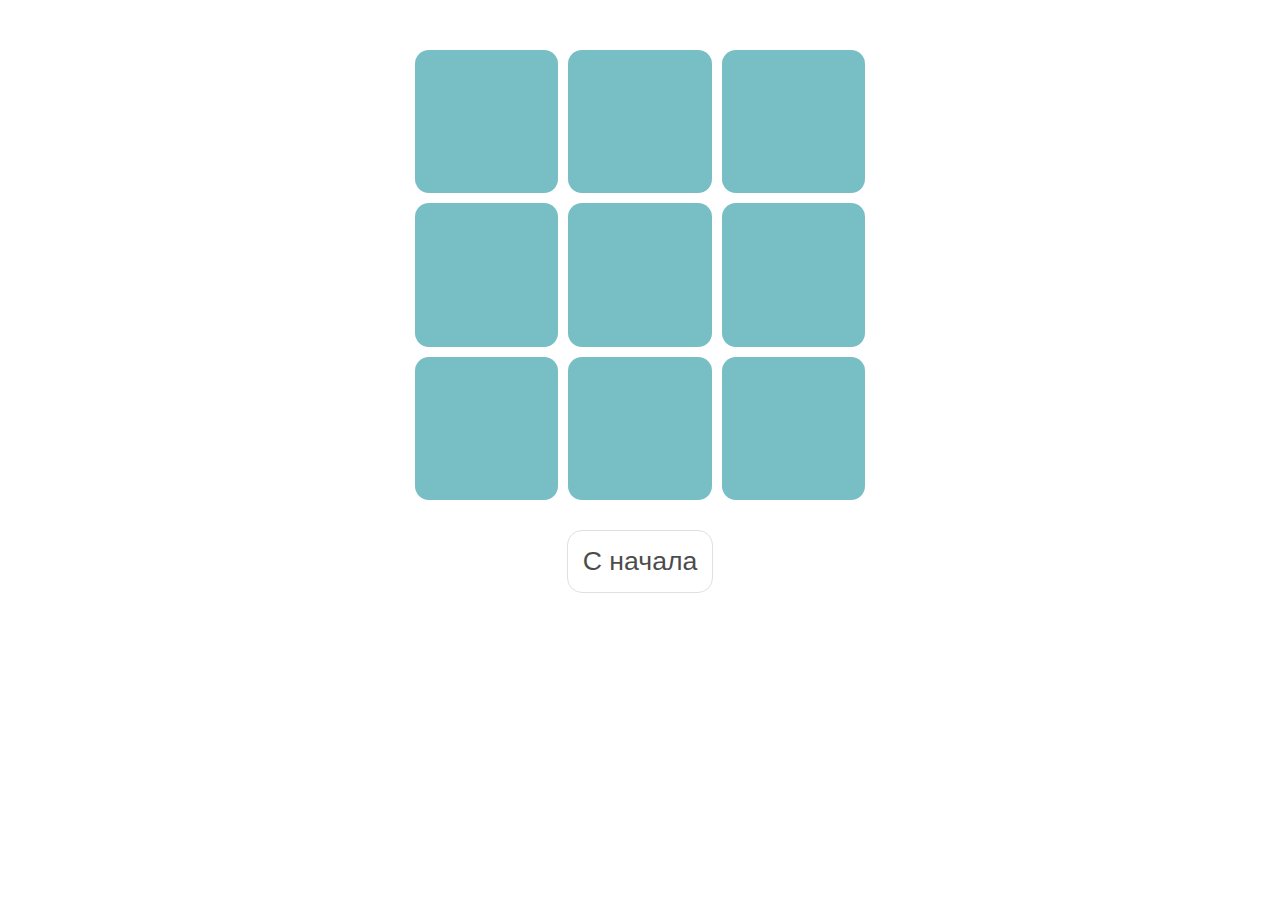
<file: index.html>
<!DOCTYPE html>
<html lang="en">
<head>
    <meta charset="UTF-8">
    <title>Крестики-нолики</title>
    <link href="style.css" rel="stylesheet" type="text/css"/>
</head>
<body>

<div id="board"></div>

<div id="modal" class="hidden">
    <div id="modal__window">
        <h2></h2>
        <div id="modal__buttons">
            <button class="reset">Играть еще</button>
        </div>
    </div>
</div>
<div class="panel">
    <button class="reset">С начала</button>
</div>

<script src="logic.js"></script>
<script src="ui.js"></script>
</body>
</html>
</file>
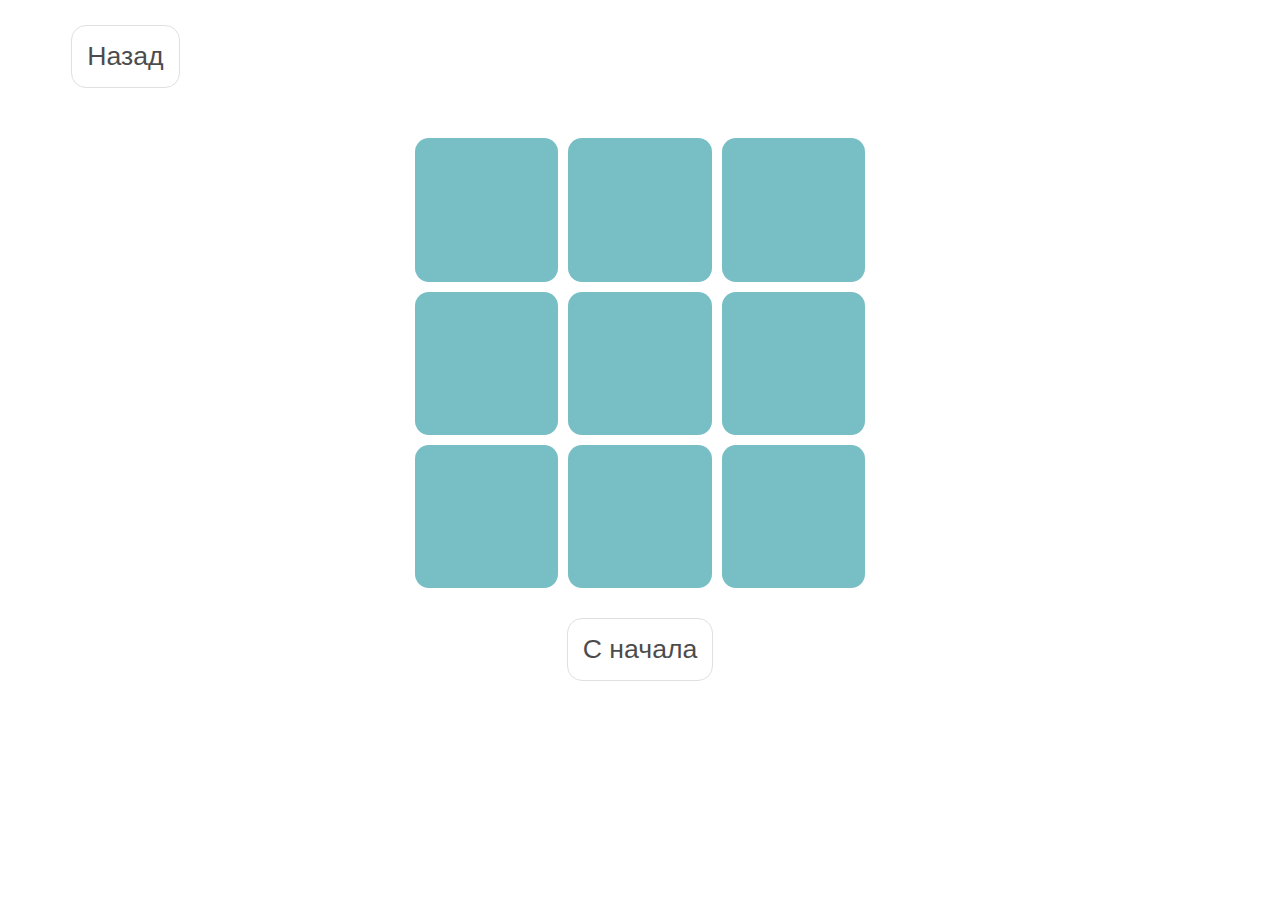
<file: bot/index.html>
<!DOCTYPE html>
<html lang="en">
<head>
    <meta charset="UTF-8">
    <title>Крестики-нолики</title>
    <link href="style.css" rel="stylesheet" type="text/css"/>
</head>
<body>

<div class="panel home">
    <button><a href="../start/player_choice.html" class="panel-btn">Назад</a></button>
</div>

<div id="board"></div>


<div id="modal" class="hidden">
    <div id="modal__window">
        <h2></h2>
        <div id="modal__buttons">
            <button class="reset">Играть еще</button>
        </div>
    </div>
</div>
<div class="panel">
    <button class="reset">С начала</button>
</div>



<script src="bot_logic.js"></script>
<script src="ui.js"></script>
</body>
</html>
</file>
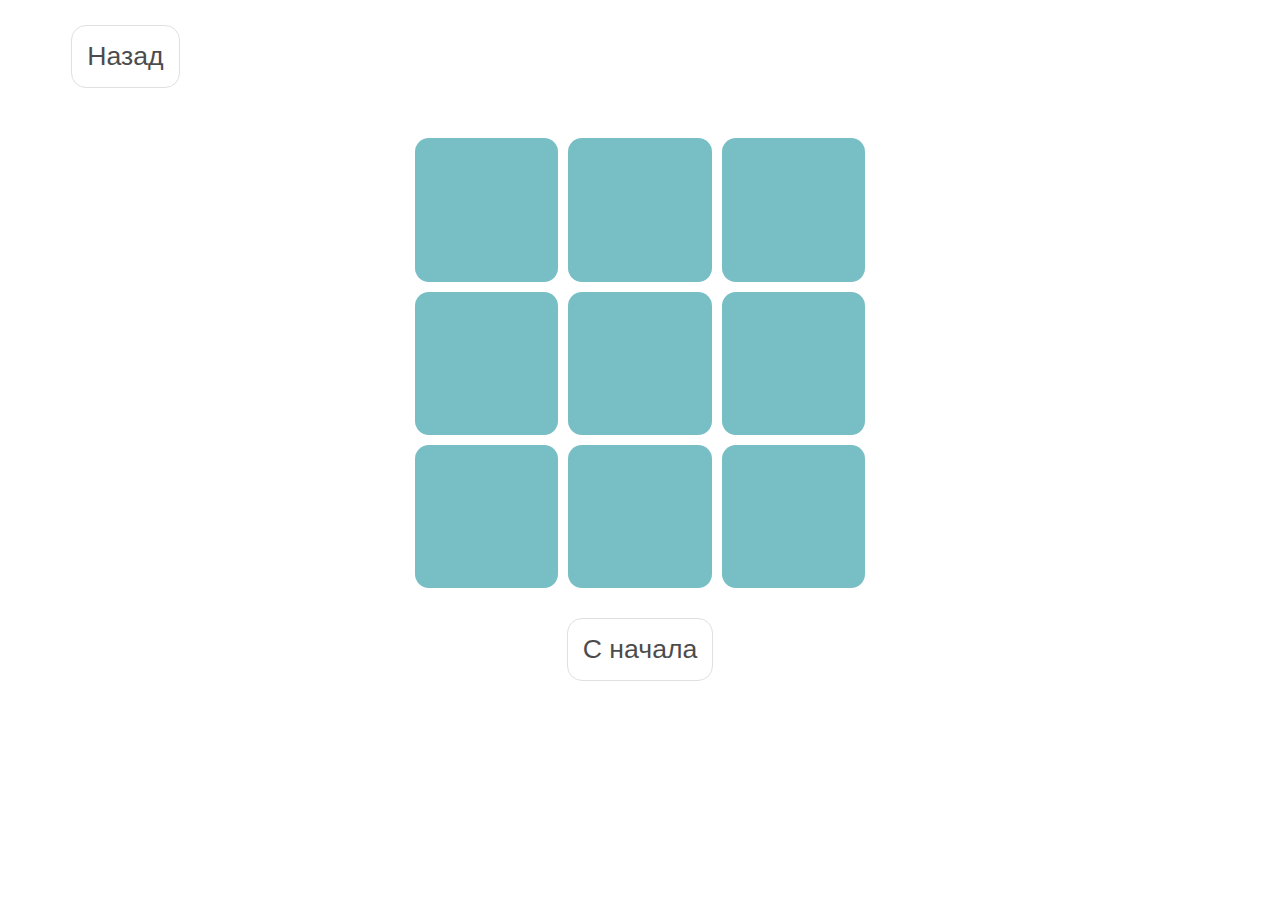
<file: mono/index.html>
<!DOCTYPE html>
<html lang="en">
<head>
    <meta charset="UTF-8">
    <title>Крестики-нолики</title>
    <link href="style.css" rel="stylesheet" type="text/css"/>
</head>
<body>

<div class="panel home">
    <button><a href="../start/player_choice.html" class="panel-btn">Назад</a></button>
</div>

<div id="board"></div>


<div id="modal" class="hidden">
    <div id="modal__window">
        <h2></h2>
        <div id="modal__buttons">
            <button class="reset">Играть еще</button>
        </div>
    </div>
</div>
<div class="panel">
    <button class="reset">С начала</button>
</div>



<script src="logic.js"></script>
<script src="ui.js"></script>
</body>
</html>
</file>
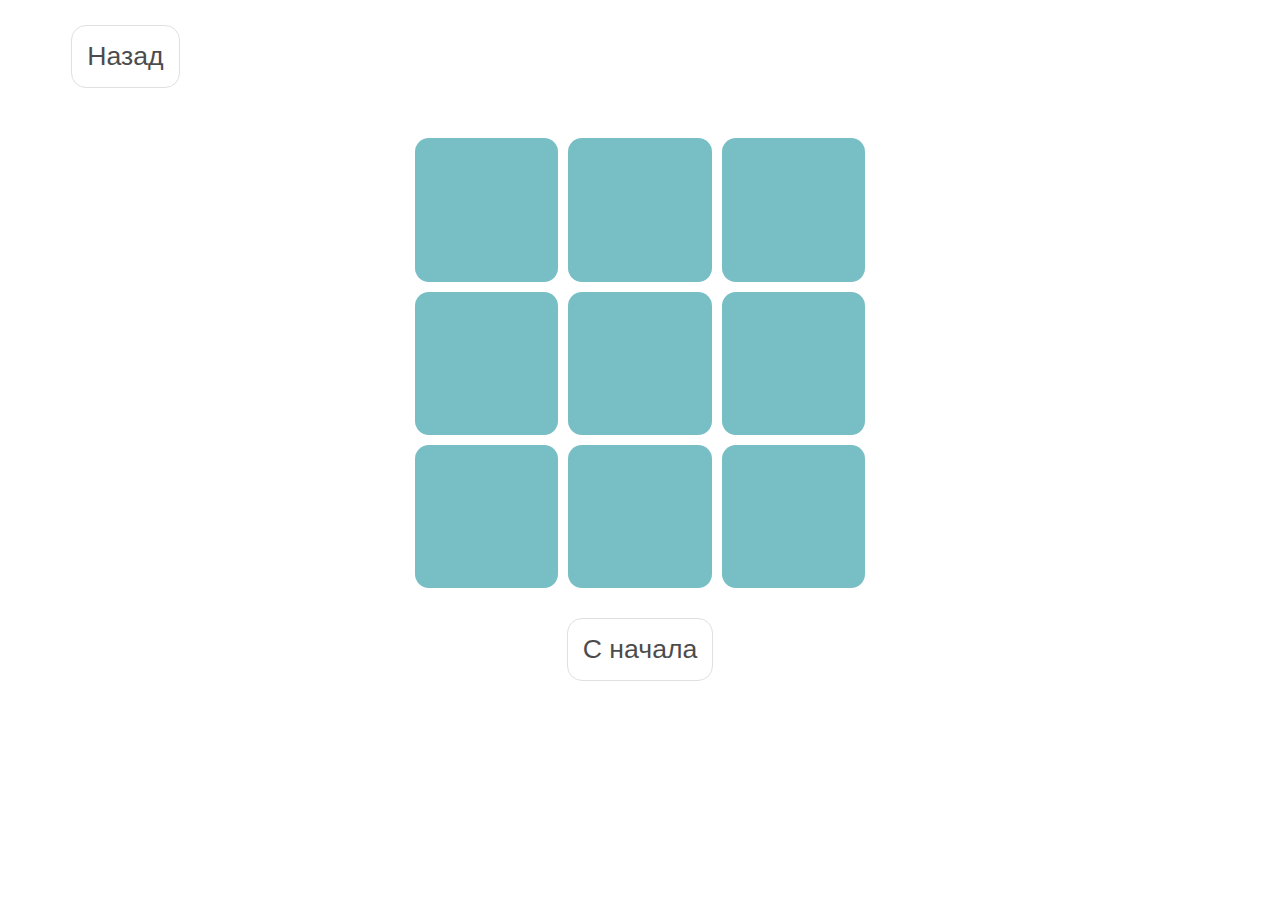
<file: start/bot/index.html>
<!DOCTYPE html>
<html lang="en">
<head>
    <meta charset="UTF-8">
    <title>Крестики-нолики</title>
    <link href="style.css" rel="stylesheet" type="text/css"/>
</head>
<body>

<div class="panel home">
    <button><a href="../player_choice.html" class="panel-btn">Назад</a></button>
</div>

<div id="board"></div>


<div id="modal" class="hidden">
    <div id="modal__window">
        <h2></h2>
        <div id="modal__buttons">
            <button class="reset">Играть еще</button>
        </div>
    </div>
</div>
<div class="panel">
    <button class="reset">С начала</button>
</div>



<script src="bot_logic.js"></script>
<script src="ui.js"></script>
</body>
</html>
</file>
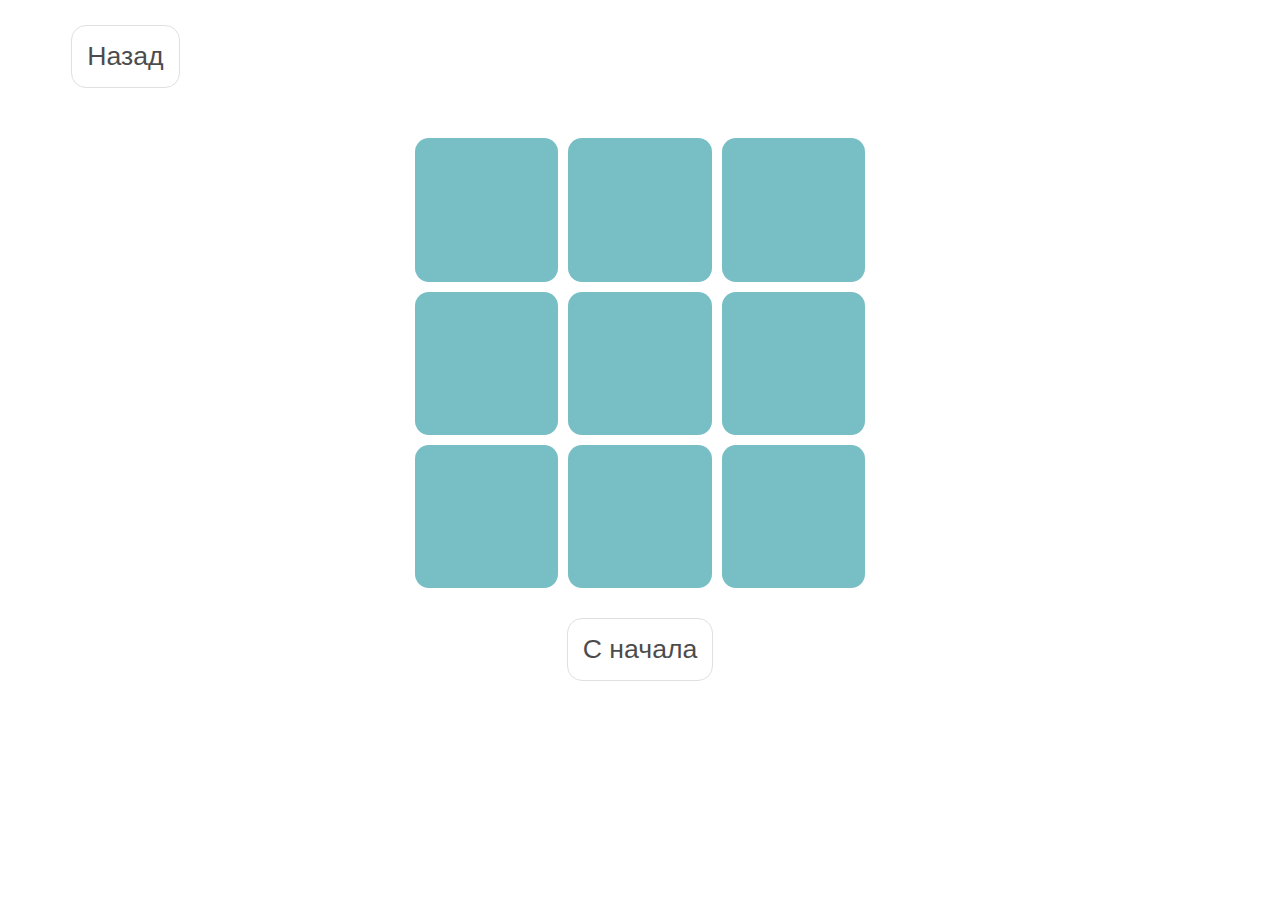
<file: start/mono/index.html>
<!DOCTYPE html>
<html lang="en">
<head>
    <meta charset="UTF-8">
    <title>Крестики-нолики</title>
    <link href="style.css" rel="stylesheet" type="text/css"/>
</head>
<body>

<div class="panel home">
    <button><a href="../player_choice.html" class="panel-btn">Назад</a></button>
</div>

<div id="board"></div>


<div id="modal" class="hidden">
    <div id="modal__window">
        <h2></h2>
        <div id="modal__buttons">
            <button class="reset">Играть еще</button>
        </div>
    </div>
</div>
<div class="panel">
    <button class="reset">С начала</button>
</div>



<script src="logic.js"></script>
<script src="ui.js"></script>
</body>
</html>
</file>
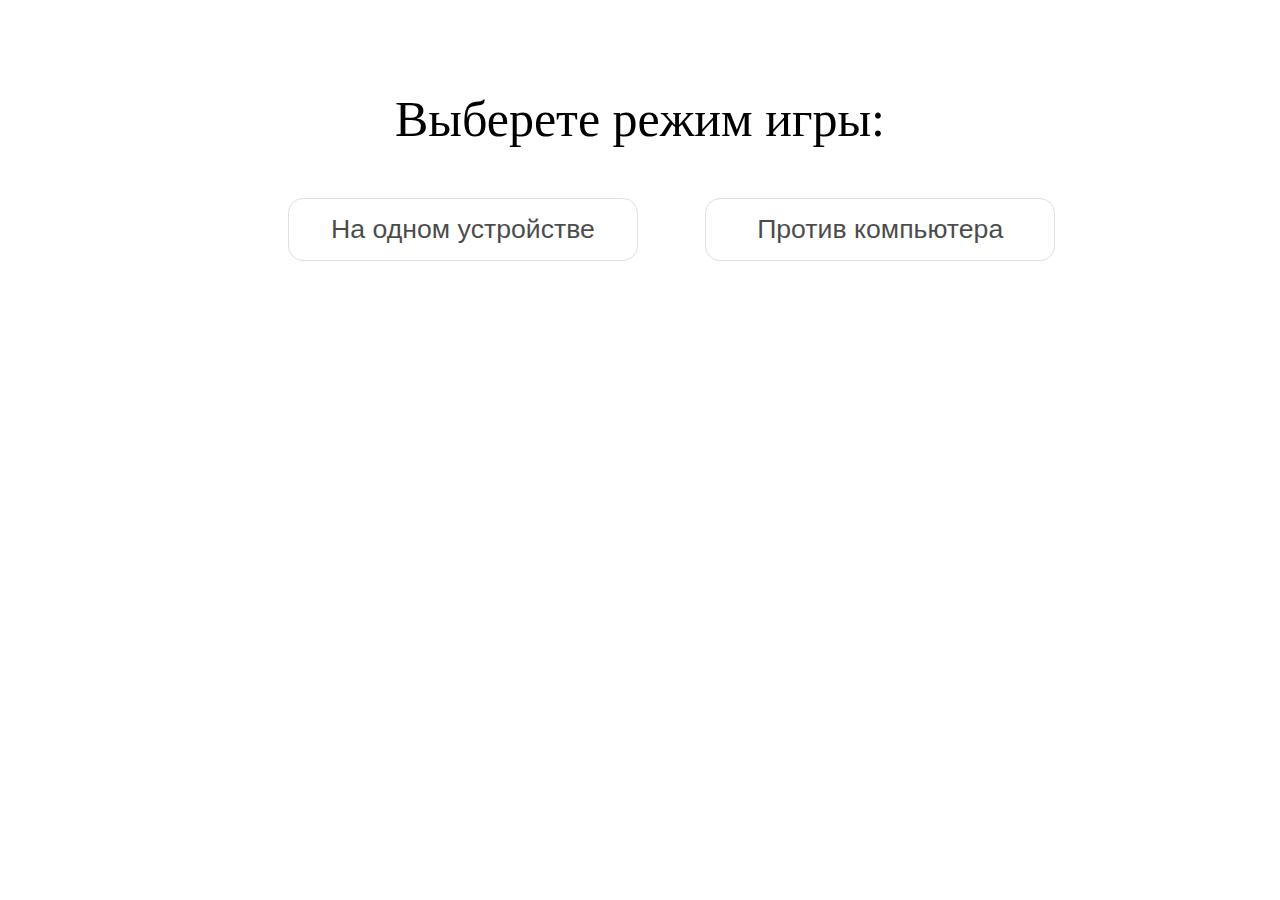
<file: start/player_choice.html>
<!DOCTYPE html>
<html lang="en">
<head>
    <meta charset="UTF-8">
    <title>Крестики-нолики</title>
    <link href="start.css" rel="stylesheet" type="text/css"/>
</head>
<body>

<div class="text">
    <p>
        Выберете режим игры: 
    </p>
</div>
<div class="panel">
    <button class="reset"><a href="../mono/index.html" class="panel-btn">На одном устройстве</a></button>
    <button class="reset"><a href="../bot/index.html" class="panel-btn">Против компьютера</a></button>
</div>

<script src="ui.js"></script>
</body>
</html>
</file>
<file: style.css>
* {
    box-sizing: border-box;
}
.panel {
    text-align: center;
}



#board {
    position: relative;
    height: 450px;
    width: 450px;
    margin: 50px auto 30px auto;
    overflow: hidden;
    display: grid;
    grid-auto-columns: 1fr;
    grid-auto-rows: 1fr;
    grid-gap: 10px;
}

.field {
    background-color: #78bec5;
    border-radius: 14px;
    cursor: pointer;
    color: #fff;
    display: flex;
    justify-content: center;
    align-items: center;
    font-size: 5em;
    font-family: 'Arial', sans-serif;
}

.free:hover {
    background-color: #3d4250;
}

#modal {
    position: absolute;
    top: 0;
    left: 0;
    width: 100%;
    height: 100%;
    background: rgba(0, 0, 0, 0.5);
}

#modal__window {
    position: relative;
    top: 30%;
    width: 30%;
    margin: 0 auto;
    padding: 5px 20px 20px;
    background-color: #f8f6f6;
    text-align: center;
}

button {
    min-width: 100px;
    border: 1px solid lightgray;
    padding: 15px;
    background-color: #fff;
    font-size: 20pt;
    border-radius: 15px;
    opacity: 0.7;
}

button:hover {
    box-shadow: 2px 1px 0 rgb(0, 0, 0);
}

button:active {
    box-shadow: inset 2px 1px 0;
}

.hidden {
    display: none;
}
</file>
<file: bot/style.css>
* {
    box-sizing: border-box;
}
.panel {
    text-align: center;
}



#board {
    position: relative;
    height: 450px;
    width: 450px;
    margin: 50px auto 30px auto;
    overflow: hidden;
    display: grid;
    grid-auto-columns: 1fr;
    grid-auto-rows: 1fr;
    grid-gap: 10px;
}

.field {
    background-color: #78bec5;
    border-radius: 14px;
    cursor: pointer;
    color: #fff;
    display: flex;
    justify-content: center;
    align-items: center;
    font-size: 5em;
    font-family: 'Arial', sans-serif;
}

.free:hover {
    background-color: #3d4250;
}

#modal {
    position: absolute;
    top: 0;
    left: 0;
    width: 100%;
    height: 100%;
    background: rgba(0, 0, 0, 0.5);
}

#modal__window {
    position: relative;
    top: 30%;
    width: 30%;
    margin: 0 auto;
    padding: 5px 20px 20px;
    background-color: #f8f6f6;
    text-align: center;
}

button {
    min-width: 100px;
    border: 1px solid lightgray;
    padding: 15px;
    background-color: #fff;
    font-size: 20pt;
    border-radius: 15px;
    opacity: 0.7;
}

button:hover {
    box-shadow: 2px 1px 0 rgb(0, 0, 0);
}

button:active {
    box-shadow: inset 2px 1px 0;
}

.hidden {
    display: none;
}

.home {
  text-align: left;
  margin-left: 5%;
  margin-top: 2%;
}

.panel-btn {
    color: black;
    text-decoration: none;
}
</file>
<file: mono/style.css>
* {
    box-sizing: border-box;
}
.panel {
    text-align: center;
}



#board {
    position: relative;
    height: 450px;
    width: 450px;
    margin: 50px auto 30px auto;
    overflow: hidden;
    display: grid;
    grid-auto-columns: 1fr;
    grid-auto-rows: 1fr;
    grid-gap: 10px;
}

.field {
    background-color: #78bec5;
    border-radius: 14px;
    cursor: pointer;
    color: #fff;
    display: flex;
    justify-content: center;
    align-items: center;
    font-size: 5em;
    font-family: 'Arial', sans-serif;
}

.free:hover {
    background-color: #3d4250;
}

#modal {
    position: absolute;
    top: 0;
    left: 0;
    width: 100%;
    height: 100%;
    background: rgba(0, 0, 0, 0.5);
}

#modal__window {
    position: relative;
    top: 30%;
    width: 30%;
    margin: 0 auto;
    padding: 5px 20px 20px;
    background-color: #f8f6f6;
    text-align: center;
}

button {
    min-width: 100px;
    border: 1px solid lightgray;
    padding: 15px;
    background-color: #fff;
    font-size: 20pt;
    border-radius: 15px;
    opacity: 0.7;
}

button:hover {
    box-shadow: 2px 1px 0 rgb(0, 0, 0);
}

button:active {
    box-shadow: inset 2px 1px 0;
}

.hidden {
    display: none;
}

.home {
  text-align: left;
  margin-left: 5%;
  margin-top: 2%;
}

.panel-btn {
    color: black;
    text-decoration: none;
}
</file>
<file: start/bot/style.css>
* {
    box-sizing: border-box;
}
.panel {
    text-align: center;
}



#board {
    position: relative;
    height: 450px;
    width: 450px;
    margin: 50px auto 30px auto;
    overflow: hidden;
    display: grid;
    grid-auto-columns: 1fr;
    grid-auto-rows: 1fr;
    grid-gap: 10px;
}

.field {
    background-color: #78bec5;
    border-radius: 14px;
    cursor: pointer;
    color: #fff;
    display: flex;
    justify-content: center;
    align-items: center;
    font-size: 5em;
    font-family: 'Arial', sans-serif;
}

.free:hover {
    background-color: #3d4250;
}

#modal {
    position: absolute;
    top: 0;
    left: 0;
    width: 100%;
    height: 100%;
    background: rgba(0, 0, 0, 0.5);
}

#modal__window {
    position: relative;
    top: 30%;
    width: 30%;
    margin: 0 auto;
    padding: 5px 20px 20px;
    background-color: #f8f6f6;
    text-align: center;
}

button {
    min-width: 100px;
    border: 1px solid lightgray;
    padding: 15px;
    background-color: #fff;
    font-size: 20pt;
    border-radius: 15px;
    opacity: 0.7;
}

button:hover {
    box-shadow: 2px 1px 0 rgb(0, 0, 0);
}

button:active {
    box-shadow: inset 2px 1px 0;
}

.hidden {
    display: none;
}

.home {
  text-align: left;
  margin-left: 5%;
  margin-top: 2%;
}

.panel-btn {
    color: black;
    text-decoration: none;
}
</file>
<file: start/mono/style.css>
* {
    box-sizing: border-box;
}
.panel {
    text-align: center;
}



#board {
    position: relative;
    height: 450px;
    width: 450px;
    margin: 50px auto 30px auto;
    overflow: hidden;
    display: grid;
    grid-auto-columns: 1fr;
    grid-auto-rows: 1fr;
    grid-gap: 10px;
}

.field {
    background-color: #78bec5;
    border-radius: 14px;
    cursor: pointer;
    color: #fff;
    display: flex;
    justify-content: center;
    align-items: center;
    font-size: 5em;
    font-family: 'Arial', sans-serif;
}

.free:hover {
    background-color: #3d4250;
}

#modal {
    position: absolute;
    top: 0;
    left: 0;
    width: 100%;
    height: 100%;
    background: rgba(0, 0, 0, 0.5);
}

#modal__window {
    position: relative;
    top: 30%;
    width: 30%;
    margin: 0 auto;
    padding: 5px 20px 20px;
    background-color: #f8f6f6;
    text-align: center;
}

button {
    min-width: 100px;
    border: 1px solid lightgray;
    padding: 15px;
    background-color: #fff;
    font-size: 20pt;
    border-radius: 15px;
    opacity: 0.7;
}

button:hover {
    box-shadow: 2px 1px 0 rgb(0, 0, 0);
}

button:active {
    box-shadow: inset 2px 1px 0;
}

.hidden {
    display: none;
}

.home {
  text-align: left;
  margin-left: 5%;
  margin-top: 2%;
}

.panel-btn {
    color: black;
    text-decoration: none;
}
</file>
<file: start/start.css>
* {
    box-sizing: border-box;
}
.panel {
    text-align: center;
}

button {
    min-width: 350px;
    border: 1px solid lightgray;
    padding: 15px;
    background-color: #fff;
    font-size: 20pt;
    border-radius: 15px;
    opacity: 0.7;
    margin-left: 5%;
}

button:hover {
    box-shadow: 2px 1px 0 rgb(0, 0, 0);
}

button:active {
    box-shadow: inset 2px 1px 0;
}

.text {
    text-align: center;
    margin-top: 10vh;
    font-size: 50px;
}

.panel-btn {
    color: black;
    text-decoration: none;
}
</file>
